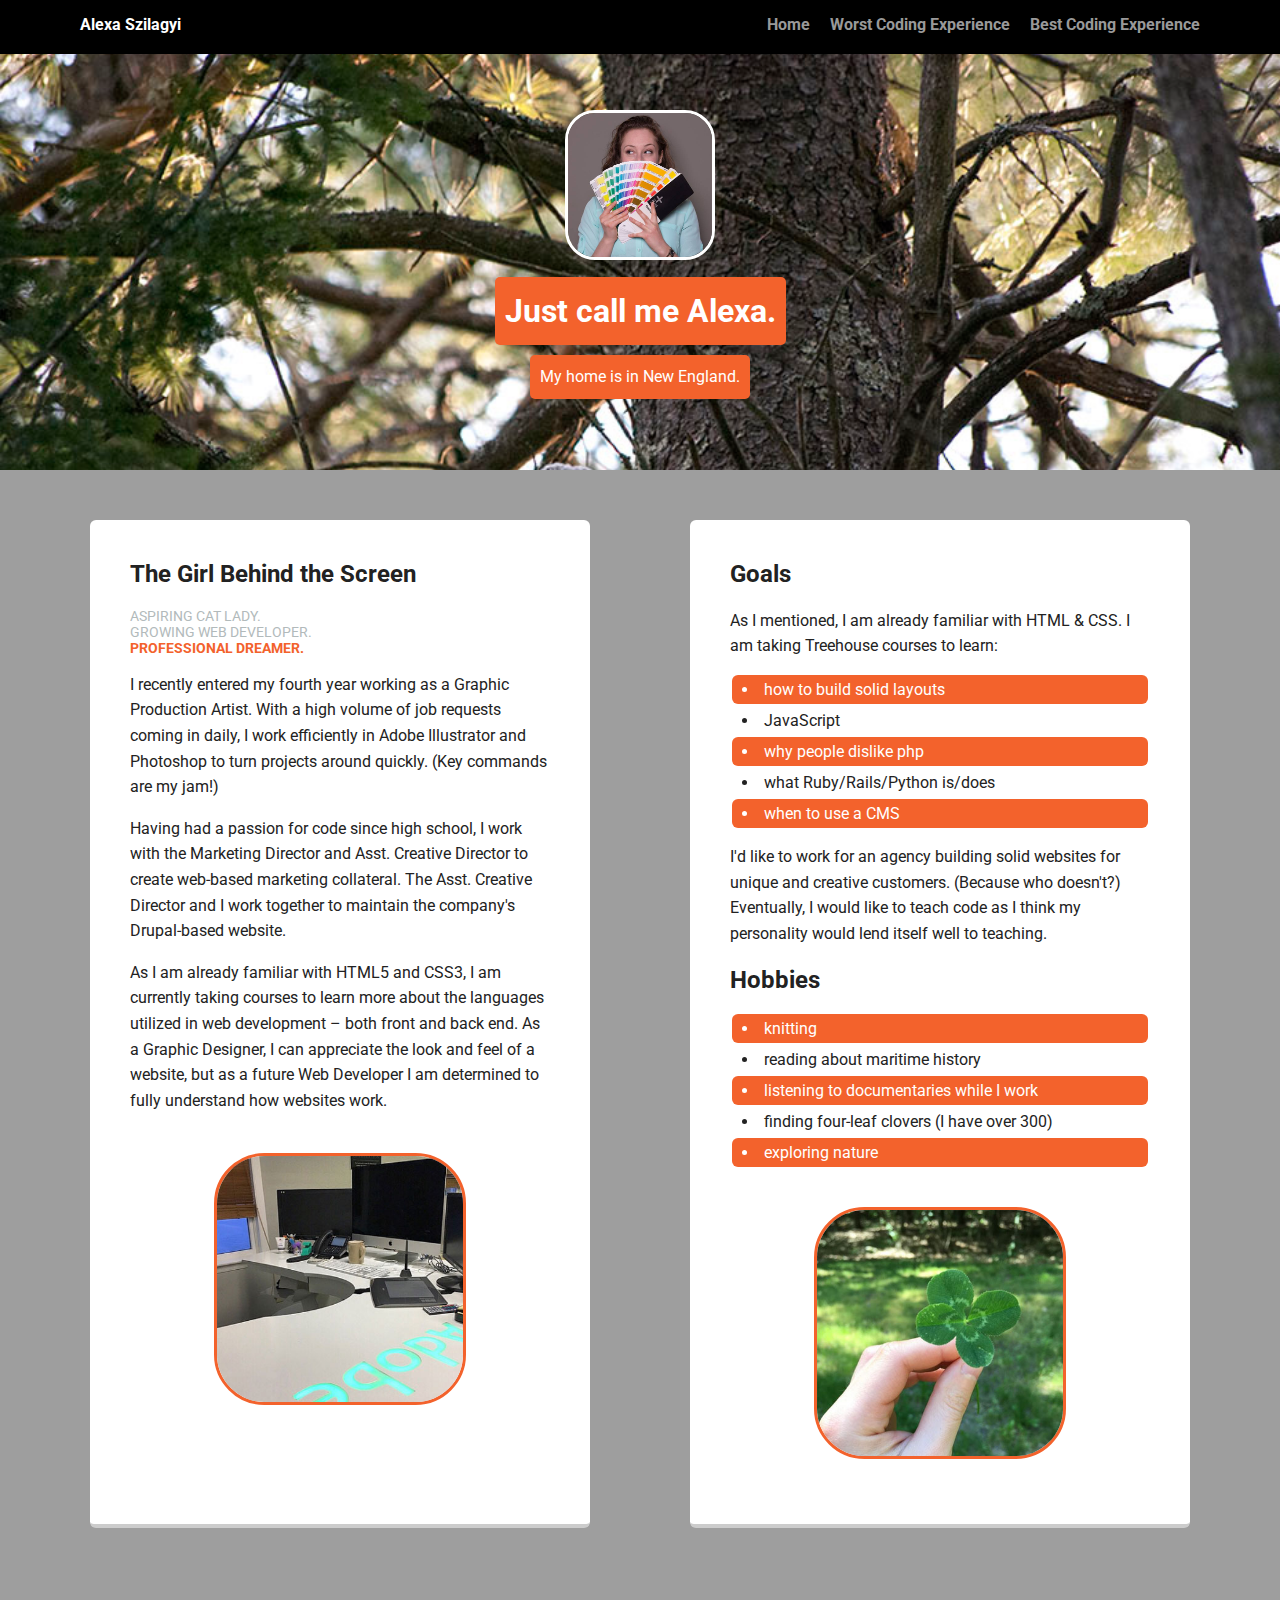
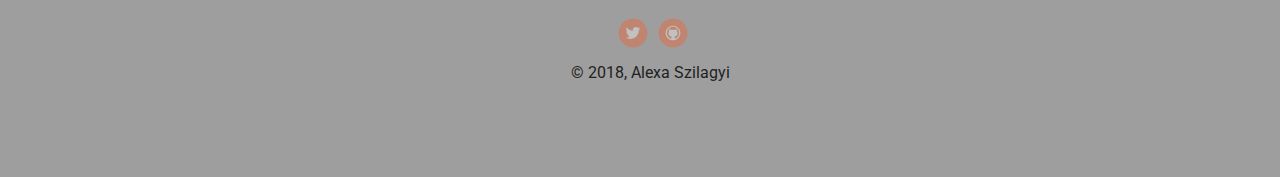
<file: index.html>
<!doctype html>
<html lang="en">
<head>
  <meta charset="utf-8">
  <title>Alexa Szilagyi's Profile</title>
  <meta name="viewport" content="width=device-width, initial-scale=1.0">
  <link rel="stylesheet" href="styles.css">
  <link href="https://fonts.googleapis.com/css?family=Muli%7CRoboto:400,300,500,700,900" rel="stylesheet"></head>
  <body>

    <div class="main-nav">
        <ul class="nav">
          <li class="name">Alexa Szilagyi</li>
          <li><a href="index.html">Home</a></li>
          <li><a href="worst.html">Worst Coding Experience</a></li>
          <li><a href="best.html">Best Coding Experience</a></li>
        </ul>
    </div>

    <header>
      <img src="images/azilagyi_headshot.jpg" alt="Headshot of Alexa" class="profile-image">
      <h1 class="tag name">Just call me Alexa.</h1>
      <p class="tag location">My home is in New England.</p>
    </header>

    <main class="flex">
      <div class="card">
        <h2>The Girl Behind the Screen</h2>
        <h3>Aspiring cat lady.<br />
          Growing web developer.<br />
          <span>Professional dreamer.</span></h3>
        <p>I recently entered my fourth year working as a Graphic Production Artist. With a high volume of job requests coming in daily, I work efficiently in Adobe Illustrator and Photoshop to turn projects around quickly. (Key commands are my jam!)</p>
        <p>Having had a passion for code since high school, I work with the Marketing Director and Asst. Creative Director to create web-based marketing collateral. The Asst. Creative Director and I work together to maintain the company's Drupal-based website.</p>
        <p>As I am already familiar with HTML5 and CSS3, I am currently taking courses to learn more about the languages utilized in web development – both front and back end. As a Graphic Designer, I can appreciate the look and feel of a website, but as a future Web Developer I am determined to fully understand how websites work.</p>
        <img src="images/desk.jpg" alt="Photo of desk" class="card-image">
      </div>

      <div class="card">
        <h2>Goals</h2>
        <p>As I mentioned, I am already familiar with HTML &amp; CSS. I am taking Treehouse courses to learn:</p>
        <ul class="skills">
          <li>how to build solid layouts</li>
          <li>JavaScript</li>
          <li>why people dislike php</li>
          <li>what Ruby&sol;Rails&sol;Python is&sol;does</li>
          <li>when to use a CMS</li>
        </ul>
        <p>I'd like to work for an agency building solid websites for unique and creative customers. (Because who doesn't?) Eventually, I would like to teach code as I think my personality would lend itself well to teaching.</p>
        <h2>Hobbies</h2>
        <ul class="skills">
          <li>knitting</li>
          <li>reading about maritime history</li>
          <li>listening to documentaries while I work</li>
          <li>finding four-leaf clovers (I have over 300)</li>
          <li>exploring nature</li>
        </ul>
        <img src="images/clover.jpg" alt="Photo of four-leaf clover" class="card-image">
      </div>

    </main>
    <footer>
      <ul>
        <li><a href="https://twitter.com/alexaszilagyi" target="_blank" class="social twitter">Twitter</a></li>
        <li><a href="https://github.com/alexaszilagyi" target="_blank" class="social github">Github</a></li>
      </ul>
      <p class="copyright">&copy; 2018, Alexa Szilagyi</p>
    </footer>
  </body>
  </html>
</file>
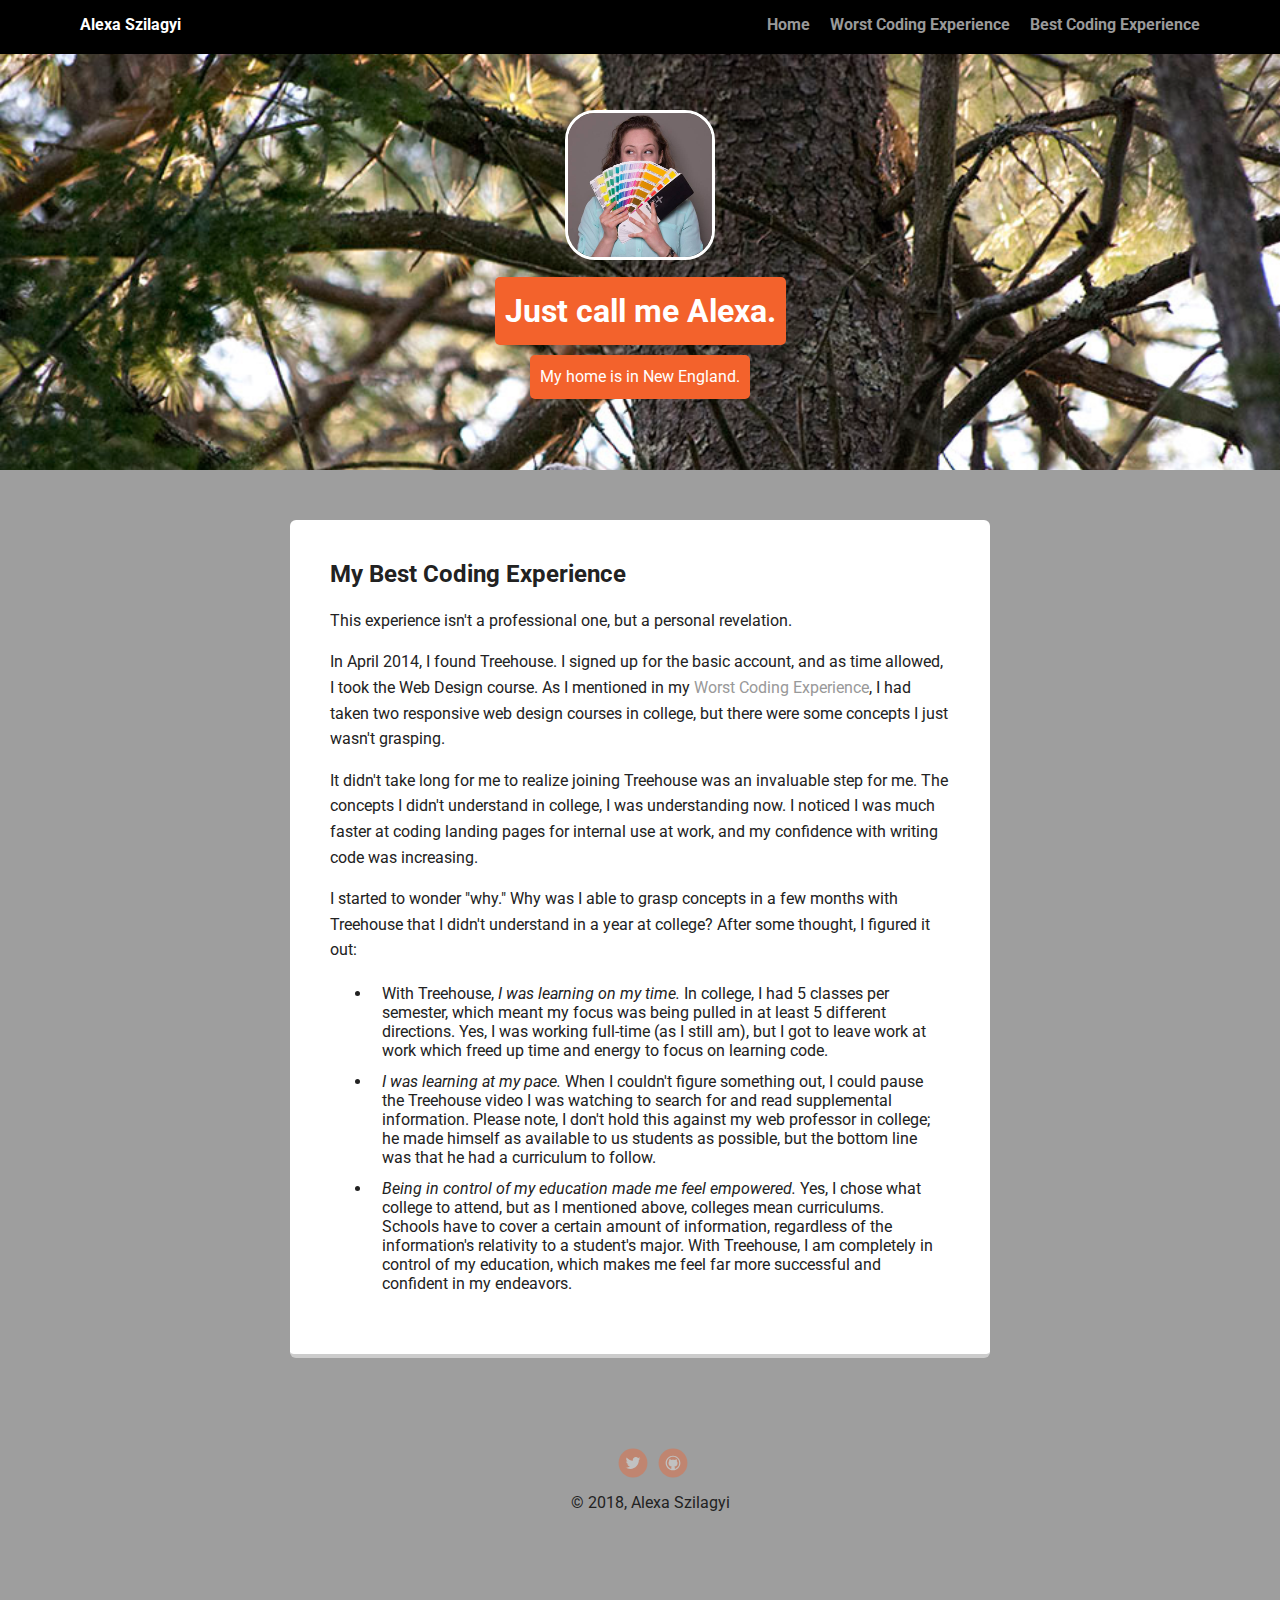
<file: best.html>
<!doctype html>
<html lang="en">
<head>
  <meta charset="utf-8">
  <title>Alexa Szilagyi's Profile</title>
  <meta name="viewport" content="width=device-width, initial-scale=1.0">
  <link rel="stylesheet" href="styles.css">
  <link href="https://fonts.googleapis.com/css?family=Muli%7CRoboto:400,300,500,700,900" rel="stylesheet"></head>
  <body>

    <div class="main-nav">
        <ul class="nav">
          <li class="name">Alexa Szilagyi</li>
          <li><a href="index.html">Home</a></li>
          <li><a href="worst.html">Worst Coding Experience</a></li>
          <li><a href="best.html">Best Coding Experience</a></li>
        </ul>
    </div>

    <header>
      <img src="images/azilagyi_headshot.jpg" alt="Headshot of Alexa" class="profile-image">
      <h1 class="tag name">Just call me Alexa.</h1>
      <p class="tag location">My home is in New England.</p>
    </header>

    <main class="flex">
      <div class="card large">
        <h2>My Best Coding Experience</h2>
        <p>This experience isn't a professional one, but a personal revelation.</p>
        <p>In April 2014, I found Treehouse. I signed up for the basic account, and as time allowed, I took the Web Design course. As I mentioned in my <a href="worst.html#worst">Worst Coding Experience</a>, I had taken two responsive web design courses in college, but there were some concepts I just wasn't grasping.</p>
        <p>It didn't take long for me to realize joining Treehouse was an invaluable step for me. The concepts I didn't understand in college, I was understanding now. I noticed I was much faster at coding landing pages for internal use at work, and my confidence with writing code was increasing.</p>
        <p>I started to wonder "why." Why was I able to grasp concepts in a few months with Treehouse that I didn't understand in a year at college? After some thought, I figured it out:</p>
        <ul class="morals">
          <li>With Treehouse,<em> I was learning on my time.</em> In college, I had 5 classes per semester, which meant my focus was being pulled in at least 5 different directions. Yes, I was working full-time (as I still am), but I got to leave work at work which freed up time and energy to focus on learning code.</li>
          <li><em>I was learning at my pace.</em> When I couldn't figure something out, I could pause the Treehouse video I was watching to search for and read supplemental information. Please note, I don't hold this against my web professor in college; he made himself as available to us students as possible, but the bottom line was that he had a curriculum to follow.</li>
          <li><em>Being in control of my education made me feel empowered.</em> Yes, I chose what college to attend, but as I mentioned above, colleges mean curriculums. Schools have to cover a certain amount of information, regardless of the information's relativity to a student's major. With Treehouse, I am completely in control of my education, which makes me feel far more successful and confident in my endeavors.</li>
        </ul>
      </div>

    </main>
    <footer>
      <ul>
        <li><a href="https://twitter.com/alexaszilagyi" target="_blank" class="social twitter">Twitter</a></li>
        <li><a href="https://github.com/alexaszilagyi" target="_blank" class="social github">Github</a></li>
      </ul>
      <p class="copyright">&copy; 2018, Alexa Szilagyi</p>
    </footer>
  </body>
  </html>
</file>
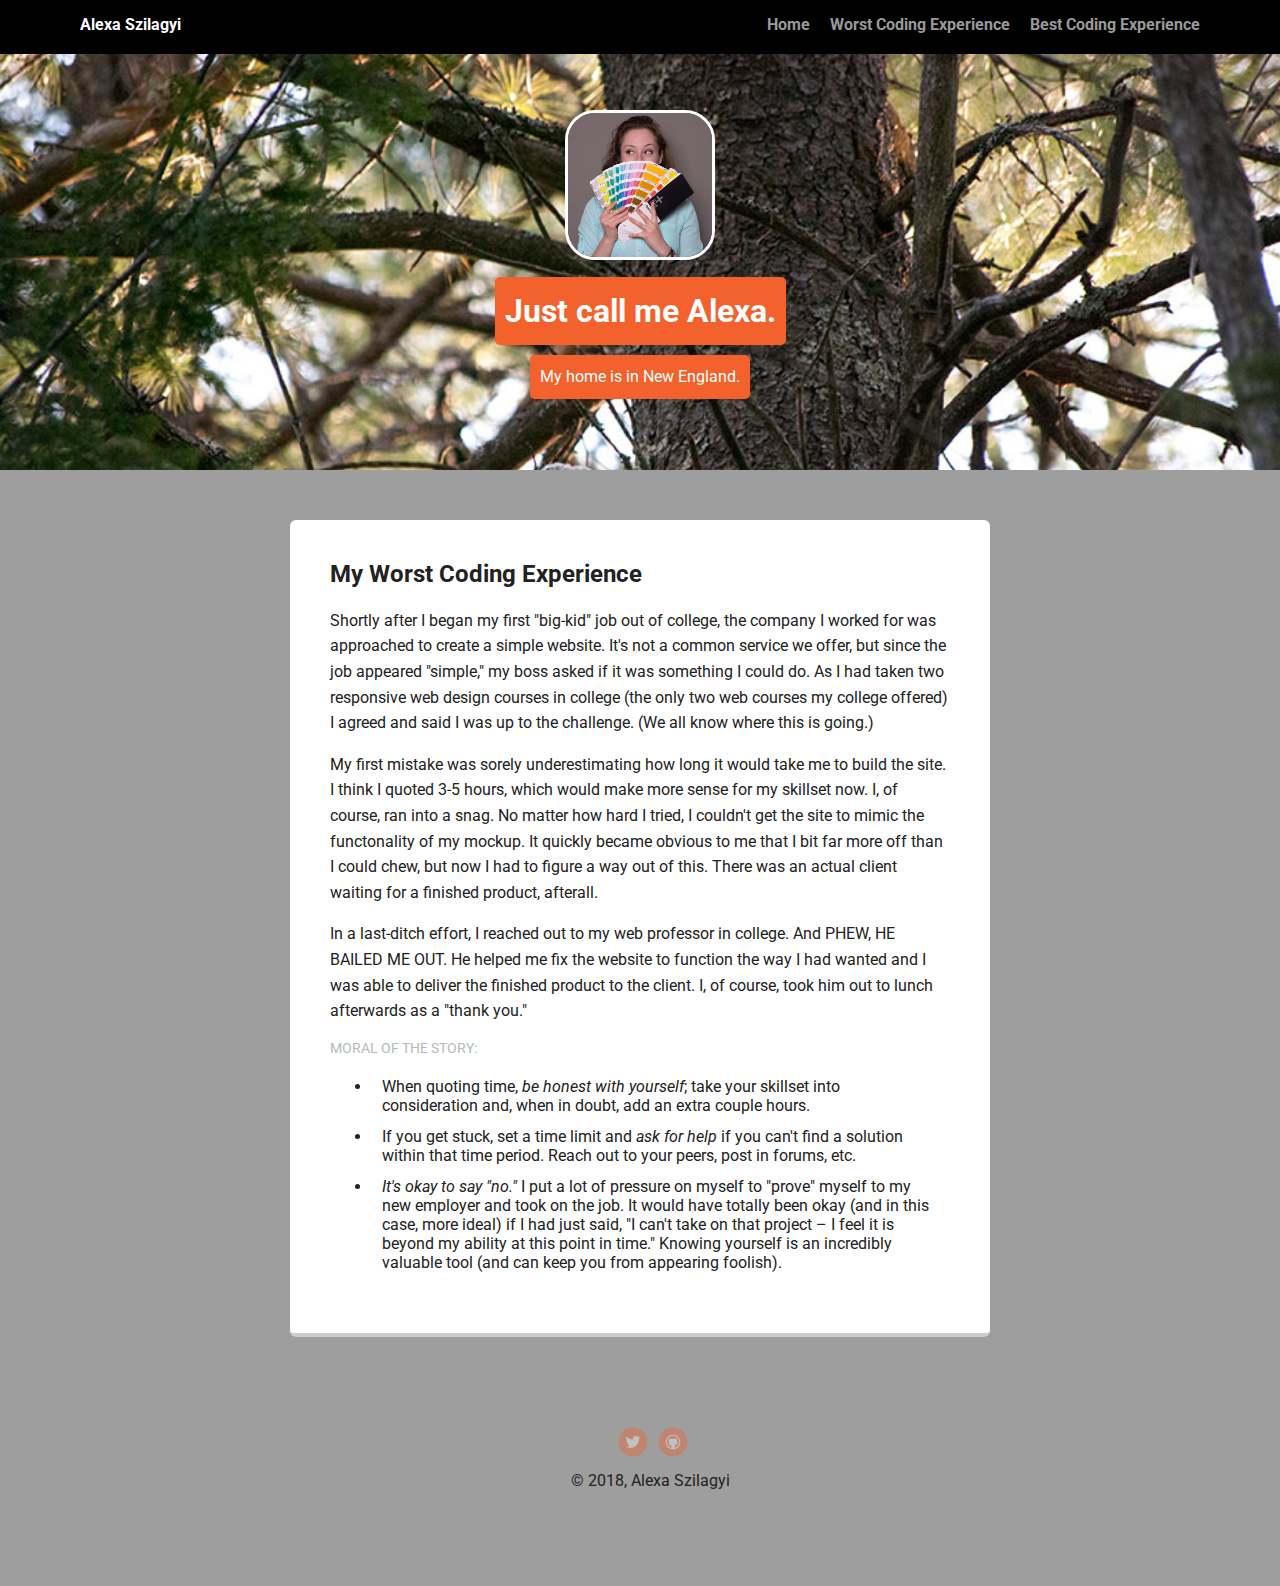
<file: worst.html>
<!doctype html>
<html lang="en">
<head>
  <meta charset="utf-8">
  <title>Alexa Szilagyi's Profile</title>
  <meta name="viewport" content="width=device-width, initial-scale=1.0">
  <link rel="stylesheet" href="styles.css">
  <link href="https://fonts.googleapis.com/css?family=Muli%7CRoboto:400,300,500,700,900" rel="stylesheet"></head>
  <body>

    <div class="main-nav">
        <ul class="nav">
          <li class="name">Alexa Szilagyi</li>
          <li><a href="index.html">Home</a></li>
          <li><a href="worst.html">Worst Coding Experience</a></li>
          <li><a href="best.html">Best Coding Experience</a></li>
        </ul>
    </div>

    <header>
      <img src="images/azilagyi_headshot.jpg" alt="Headshot of Alexa" class="profile-image">
      <h1 class="tag name">Just call me Alexa.</h1>
      <p class="tag location">My home is in New England.</p>
    </header>

    <main id="worst" class="flex">
      <div class="card large">
        <h2>My Worst Coding Experience</h2>
        <p>Shortly after I began my first "big-kid" job out of college, the company I worked for was approached to create a simple website. It's not a common service we offer, but since the job appeared "simple," my boss asked if it was something I could do. As I had taken two responsive web design courses in college (the only two web courses my college offered) I agreed and said I was up to the challenge. (We all know where this is going.)</p>
        <p>My first mistake was sorely underestimating how long it would take me to build the site. I think I quoted 3-5 hours, which would make more sense for my skillset now. I, of course, ran into a snag. No matter how hard I tried, I couldn't get the site to mimic the functonality of my mockup. It quickly became obvious to me that I bit far more off than I could chew, but now I had to figure a way out of this. There was an actual client waiting for a finished product, afterall.</p>
        <p>In a last-ditch effort, I reached out to my web professor in college. And PHEW, HE BAILED ME OUT. He helped me fix the website to function the way I had wanted and I was able to deliver the finished product to the client. I, of course, took him out to lunch afterwards as a "thank you."</p>
        <h3>Moral of the Story:</h3>
        <ul class="morals">
          <li>When quoting time, <em>be honest with yourself</em>; take your skillset into consideration and, when in doubt, add an extra couple hours.</li>
          <li>If you get stuck, set a time limit and <em>ask for help</em> if you can't find a solution within that time period. Reach out to your peers, post in forums, etc.</li>
          <li><em>It's okay to say "no."</em> I put a lot of pressure on myself to "prove" myself to my new employer and took on the job. It would have totally been okay (and in this case, more ideal) if I had just said, "I can't take on that project – I feel it is beyond my ability at this point in time." Knowing yourself is an incredibly valuable tool (and can keep you from appearing foolish).</li>
        </ul>
      </div>

    </main>
    <footer>
      <ul>
        <li><a href="https://twitter.com/alexaszilagyi" target="_blank" class="social twitter">Twitter</a></li>
        <li><a href="https://github.com/alexaszilagyi" target="_blank" class="social github">Github</a></li>
      </ul>
      <p class="copyright">&copy; 2018, Alexa Szilagyi</p>
    </footer>
  </body>
  </html>
</file>
<file: styles.css>
/* Global Layout Set-up */
* {
  box-sizing: border-box;
}

body {
  margin: 0;
  padding: 0;
  text-align: center;
  font-family: 'Roboto', sans-serif;
  color: #222;
  background: #9E9E9E;
}
/* Link Styles */

a {
  text-decoration: none;
  color: #999;
}
a:hover {
  color: #F3622C;
}

/* Section Styles */

.main-nav {
  width: 100%;
  background: black;
  min-height: 30px;
  padding: 10px;
  position: fixed;
  text-align: center;
}
.nav {
  display: flex;
  justify-content: space-around;
  font-weight: 700;
  list-style-type: none;
  margin: 0 auto;
  padding: 0;
}

.nav .name {
    display: block;
    margin-right: auto;
    color: white;
}
.nav li {
  padding: 5px 10px 10px 10px;
}
.nav a {
  transition: all .5s;
}
.nav a:hover {
  color: white;
}

header {
  text-align: center;
  background: url('images/barred-owl_lowres.jpg') no-repeat top center ;
  background-size: cover;
  overflow: hidden;
  padding-top: 60px;
}
header {
  line-height: 1.5;
}
header .profile-image {
  margin-top: 50px;
  width: 150px;
  height: 150px;
  border-radius: 20%;
  border: 3px solid white;
  transition: all .5s;
}
header .profile-image:hover {
  transform: scale(1.2) rotate(5deg);
}

.tag {
  background-color: #F3622C;
  color: white;
  padding: 10px;
  border-radius: 5px;
  display: table;
  margin: 10px auto;
}

.card {
  margin: 30px;
  padding: 20px 40px 40px;
  max-width: 500px;
  text-align: left;
  background: #fff;
  border-bottom: 4px solid #ccc;
  border-radius: 6px;
  transition: all .5s;
}

.large {
  max-width: 700px;
}

.card:hover {
  border-color: #F3622C;
}

h3 {
  text-transform: uppercase;
  font-weight: 400;
  font-size: .85em;
  color: #B2BABB;
}

h3 span {
  font-weight: 700;
  color: #F3622C;
}

ul {
  list-style-type: disc;
  list-style-position: inside;
}

ul.skills {
  padding: 0;
}

ul.morals {
  list-style-position: outside;
}

.skills li,
.morals li {
  border-radius: 6px;
  padding: 5px 10px;
  margin: 2px;
}

.skills li:nth-child(odd) {
  background: #F3622C;
  color: white;
}

.card-image {
  display: block;
  width: 80%;
  height: auto;
  margin: 40px auto 25px;
  border-radius: 20%;
  border: 3px solid #F3622C;
}

footer {
  width: 100%;
  min-height: 30px;
  padding: 20px 0 40px 20px;
}

footer .copyright {
  top: -8px;
  font-size: .75em;
}

footer ul {
  list-style-type: none;
  margin: 0;
  padding: 0;
}

footer ul li {
  display: inline-block;
}

a.social {
  display: inline-block;
  text-indent: -9999px;
  /* NTS: I would like to explore and understand why we're doing the text-indent. */
  margin-left: 5px;
  width: 30px;
  height: 30px;
  background-size: 30px 30px;
  opacity: .4;
  transition: all .5s;
}
a.twitter {
  background-image: url(images/twitter.svg);
}
a.github {
  background-image: url(images/github.svg);
}
a.social:hover {
  opacity: 1;
}
.clearfix {
  clear: both;
}

/* Styles for larger screens */
@media screen and (min-width: 720px) {

  .flex {
      display: -ms-flexbox;      /* TWEENER - IE 10 */
      display: flex;
      max-width: 1200px;
      -ms-flex-pack: distribute;
      justify-content: space-around;
      margin: 0 auto;
  }

  header {
    min-height: 470px;
  }

  .nav {
    max-width: 1200px;
    padding: 0 30px;
  }


  main {
    padding-top: 20px;
  }

  main p {
    line-height: 1.6em;
  }

  .card-image {
    width: 60%;
  }

  footer {
    font-size: 1.3em;
    max-width: 1200px;
    margin: 40px auto;
  }

}
</file>
